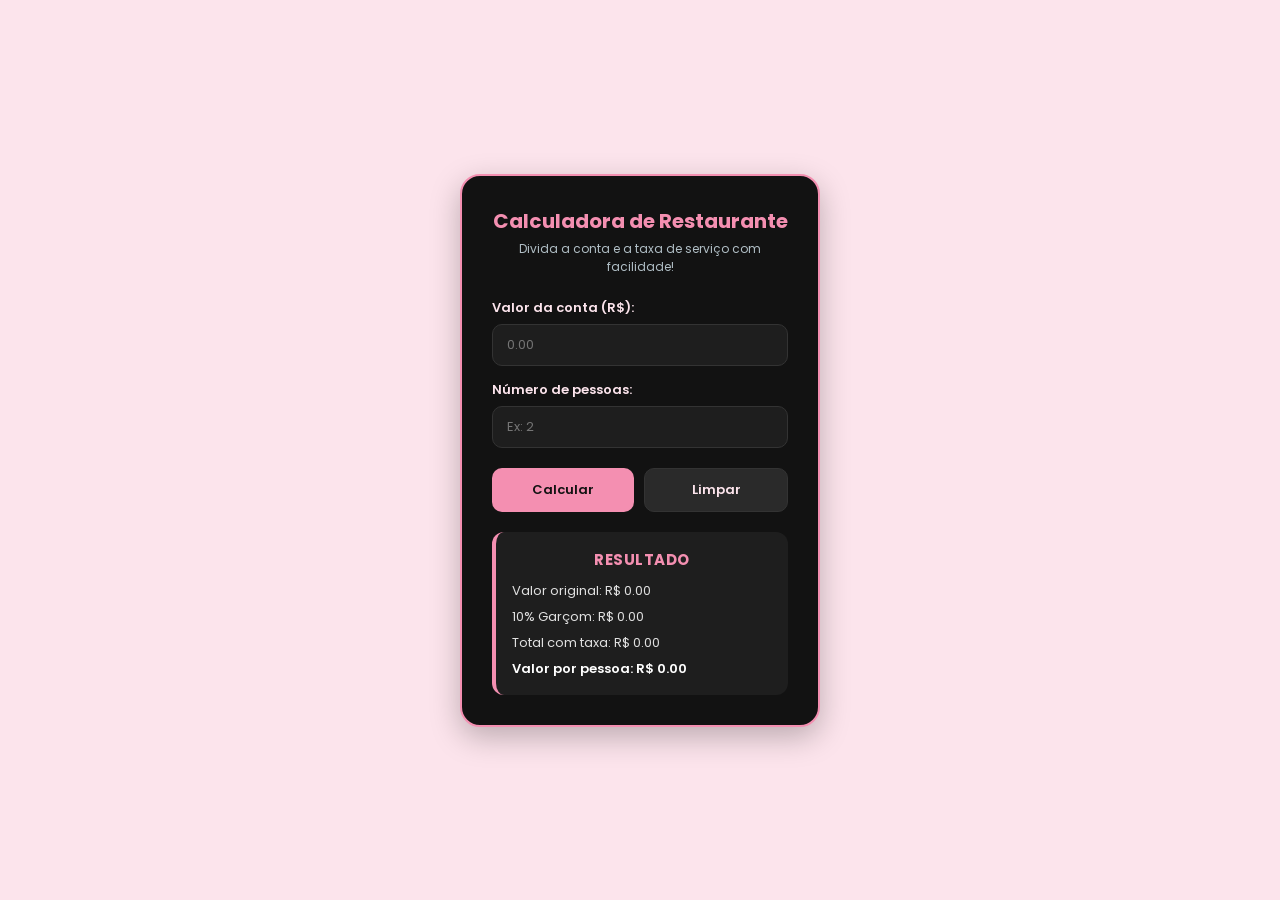
<file: calc_restaurante.html>
<!DOCTYPE html>
<html lang="pt-br">

<head>
    <meta charset="UTF-8">
    <meta name="viewport" content="width=device-width, initial-scale=1.0">
    <title>Calculadora de Restaurante</title>
    <link href="https://fonts.googleapis.com/css2?family=Poppins:wght@400;600;700&display=swap" rel="stylesheet">

    <style>
        * {
            margin: 0;
            padding: 0;
            box-sizing: border-box;
            font-family: 'Poppins', sans-serif;
        }

        body {
            background-color: #fce4ec; /* Rosa Bebê Suave */
            min-height: 100vh;
            display: flex;
            justify-content: center;
            align-items: center;
            padding: 20px;
        }

        .container {
            background-color: #121212; /* Preto */
            width: 100%;
            max-width: 360px;
            padding: 30px;
            border-radius: 20px;
            box-shadow: 0 10px 30px rgba(0, 0, 0, 0.25);
            border: 2px solid #f48fb1;
        }

        h1 {
            color: #f48fb1; /* Rosa Bebê */
            text-align: center;
            font-size: 20px;
            font-weight: 700;
            margin-bottom: 4px;
        }

        .subtitulo {
            color: #b0bec5;
            text-align: center;
            font-size: 12px;
            margin-bottom: 22px;
        }

        form {
            display: flex;
            flex-direction: column;
        }

        label {
            color: #fce4ec;
            font-weight: 600;
            font-size: 13px;
            margin-bottom: 6px;
        }

        input {
            padding: 10px 14px;
            margin-bottom: 14px;
            border: 1.5px solid #333333;
            border-radius: 10px;
            background-color: #1e1e1e;
            color: #ffffff;
            font-size: 13px;
            transition: all 0.3s ease;
        }

        input:focus {
            outline: none;
            border-color: #f48fb1;
            box-shadow: 0 0 8px rgba(244, 143, 177, 0.4);
        }

        .btn-group {
            display: flex;
            gap: 10px;
            margin-top: 6px;
        }

        button {
            flex: 1;
            padding: 11px;
            border: none;
            border-radius: 10px;
            font-size: 13px;
            font-weight: 600;
            cursor: pointer;
            transition: all 0.3s ease;
        }

        button[type="submit"] {
            background-color: #f48fb1;
            color: #121212;
        }

        button[type="submit"]:hover {
            background-color: #ff80ab;
            transform: translateY(-2px);
            box-shadow: 0 4px 12px rgba(255, 128, 171, 0.3);
        }

        .limpar {
            background-color: #2a2a2a;
            color: #fce4ec;
            border: 1px solid #333333;
        }

        .limpar:hover {
            background-color: #383838;
            color: #ffffff;
        }

        .resultado {
            background-color: #1e1e1e;
            padding: 16px;
            margin-top: 20px;
            border-radius: 12px;
            border-left: 4px solid #f48fb1;
        }

        .resultado h3 {
            color: #f48fb1;
            margin-bottom: 10px;
            text-align: center;
            font-size: 15px;
            text-transform: uppercase;
            letter-spacing: 0.5px;
        }

        .resultado p {
            color: #e0e0e0;
            font-size: 13px;
            margin-bottom: 6px;
        }

        .resultado p:last-child {
            margin-bottom: 0;
            font-weight: 600;
            color: #ffffff;
        }
    </style>
</head>

<body>

    <div class="container">

        <h1>Calculadora de Restaurante</h1>

        <p class="subtitulo">Divida a conta e a taxa de serviço com facilidade!</p>

        <form onsubmit="calc_restaurante(event)">

            <label for="valor">Valor da conta (R$):</label>
            <input type="number" id="valor" step="0.01" placeholder="0.00" required>

            <label for="pessoas">Número de pessoas:</label>
            <input type="number" id="pessoas" step="1" min="1" placeholder="Ex: 2" required>

            <div class="btn-group">
                <button type="submit">Calcular</button>
                <button type="reset" class="limpar">Limpar</button>
            </div>

        </form>

        <div class="resultado">
            <h3>Resultado</h3>
            <p id="resultado1">Valor original: R$ 0.00</p>
            <p id="resultado2">10% Garçom: R$ 0.00</p>
            <p id="resultado3">Total com taxa: R$ 0.00</p>
            <p id="resultado4">Valor por pessoa: R$ 0.00</p>
        </div>

    </div>

    <script>
        function calc_restaurante(event) {
            event.preventDefault();

            let valor = Number(document.getElementById("valor").value);
            let pessoas = Number(document.getElementById("pessoas").value);

            let percentual = valor * 0.10;
            let valor_atual = valor + percentual;
            let conta = valor_atual / pessoas;

            document.getElementById("resultado1").innerHTML = '<b>Valor original:</b> R$ ' + valor.toFixed(2);
            document.getElementById("resultado2").textContent = '10% Garçom: R$ ' + percentual.toFixed(2);
            document.getElementById("resultado3").textContent = 'Total com taxa: R$ ' + valor_atual.toFixed(2);
            document.getElementById("resultado4").textContent = 'Valor por pessoa: R$ ' + conta.toFixed(2);
        }
    </script>

</body>

</html>
</file>
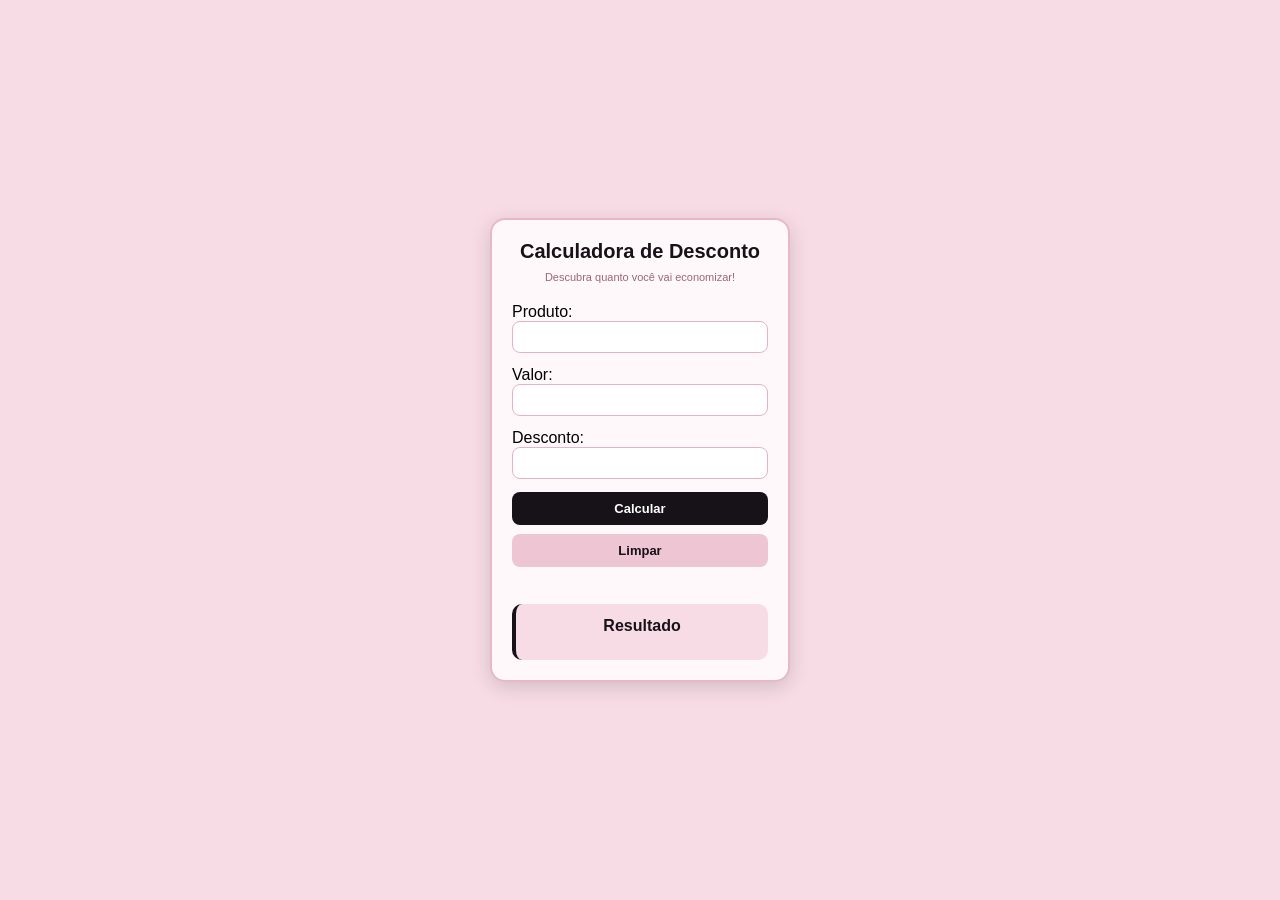
<file: html/Desconto_calc.html>
<!DOCTYPE html>
<html lang="pt-br">

<head>
    <meta charset="UTF-8">
    <meta name="viewport" content="width=device-width, initial-scale=1.0">
    <title>Calculador de Desconto</title>
    
    <style>
        * {
            margin: 0;
            padding: 0;
            box-sizing: border-box;
        }

        body {
            background-color: #f7dce5;
            font-family: Arial, sans-serif;
            min-height: 100vh;
            display: flex;
            justify-content: center;
            align-items: center;
            padding: 15px;
        }

        .container {
            background-color: #fff8fa;
            width: 300px;
            padding: 20px;
            border-radius: 15px;
            box-shadow: 0 5px 20px rgba(0,0,0,0.15);
            border: 2px solid #eab7c9;
        }

        h1 {
            color: #171217;
            text-align: center;
            font-size: 20px;
            margin-bottom: 8px;
        }

        .subtitulo {
            color: #9b667c;
            text-align: center;
            font-size: 11px;
            margin-bottom: 20px;
        }

        form {
            display: flex;
            flex-direction: column;
        }

        label {
            color: #171217;
            font-weight: bold;
            font-size: 13px;
            margin-bottom: 6px;
        }

        input {
            padding: 8px;
            margin-bottom: 13px;
            border: 1px solid #e5b3c5;
            border-radius: 8px;
            background-color: white;
            font-size: 12px;
        }

        input:focus {
            outline: 2px solid #d98eaa;
        }

        button {
            padding: 9px;
            border: none;
            border-radius: 8px;
            background-color: #171217;
            color: white;
            font-size: 13px;
            font-weight: bold;
            cursor: pointer;
            margin-bottom: 9px;
        }

        button:hover {
            background-color: #d98eaa;
            color: #171217;
        }

        .limpar {
            background-color: #edc5d3;
            color: #171217;
        }

        .limpar:hover {
            background-color: #171217;
            color: white;
        }

        .resultado {
            background-color: #f7dce5;
            padding: 13px;
            margin-top: 10px;
            border-radius: 10px;
            border-left: 4px solid #171217;
        }

        .resultado h3 {
            color: #171217;
            margin-bottom: 12px;
            text-align: center;
            font-size: 16px;
        }

        .resultado p {
            color: #33242c;
            font-size: 12px;
            margin-bottom: 8px;
            font-weight: 500;
        }
    </style>

</head>

<body>

    <div class="container">

        <h1>Calculadora de Desconto</h1>

        <p class="subtitulo">
            Descubra quanto você vai economizar!
        </p>

        <form onsubmit="calcular(event)">

            Produto:
            <input type="text" id="produto" required>

            Valor:
            <input type="number" id="valor" step="0.01" required>

            Desconto:
            <input type="number" step="5" id="desconto" required>

            <button type="submit">Calcular</button>

            <button type="reset" class="limpar">Limpar</button>

        </form>

        <br>

        <div class="resultado">

            <h3>Resultado</h3>

            <p id="resultado1"></p>
            <p id="resultado2"></p>
            <p id="resultado3"></p>
            <p id="resultado4"></p>

        </div>

    </div>

    <script>
        function calcular(event) {

            event.preventDefault();

            let produto = document.getElementById("produto").value;
            let valor = Number(document.getElementById("valor").value);
            let desconto = Number(document.getElementById("desconto").value);

            let valor_desconto = valor * (desconto / 100);
            let valor_final = valor - valor_desconto;

            document.getElementById("resultado1").innerHTML =
                '<b>Produto:</b> ' + produto;

            document.getElementById("resultado2").textContent =
                'Valor: R$ ' + valor.toFixed(2);

            document.getElementById("resultado3").textContent =
                'Desconto: R$ ' + valor_desconto.toFixed(2);

            document.getElementById("resultado4").textContent =
                'Valor Final: R$ ' + valor_final.toFixed(2);

        }
    </script>

</body>
</html>
</file>
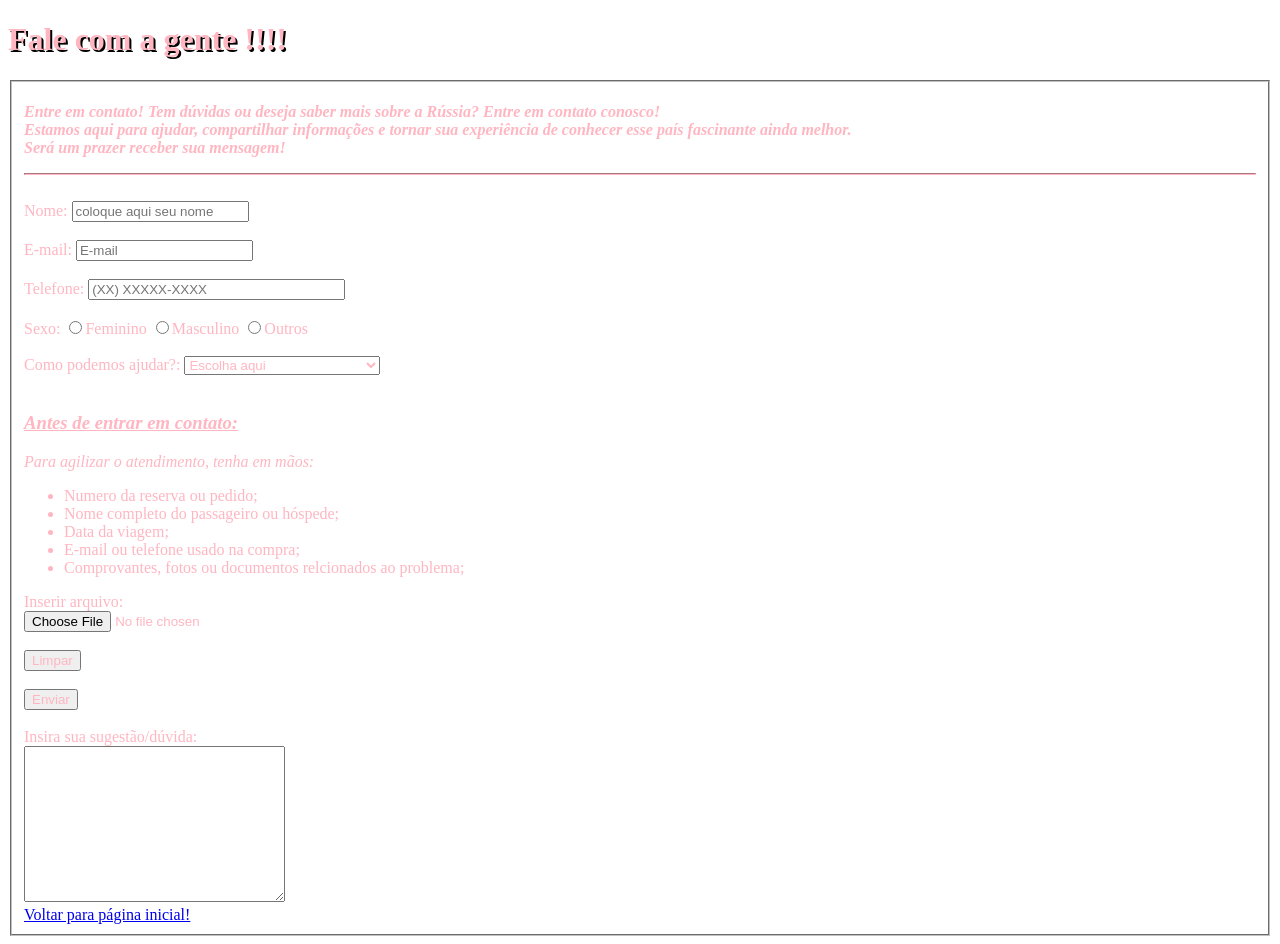
<file: html/Form.html>
<!DOCTYPE html>
 <html lang="pt-br">
 <head>
    <meta charset="UTF-8">
    <meta name="viewport" content="width=device-width, initial-scale=1.0">
    <title>Fale com a gente !!!!</title>
    <link rel="icon" href="https://img.icons8.com/?size=100&id=46551&format=png&color=000000">
 </head>
 <body style="color: lightpink;">
        <h1 style="text-shadow: 2px 2px black;">Fale com a gente !!!!</h1>
        <fieldset>
        <form>
            <p><i><b> Entre em contato!

Tem dúvidas ou deseja saber mais sobre a Rússia? Entre em contato conosco!
<br> Estamos aqui para ajudar, compartilhar informações e tornar sua experiência de conhecer esse país fascinante ainda melhor.
<br> Será um prazer receber sua mensagem!</b></i></p>
<hr style="border-color: lightpink;">
<br>
            Nome: <input style="color: lightpink;" type="text" placeholder="coloque aqui seu nome"><br>
            <br>
            E-mail: <input style="color: lightpink;""email" placeholder="E-mail" required><br>
            <br>
            Telefone: <input style="color: lightpink;" type="tel" placeholder="(XX) XXXXX-XXXX" size="30"><br>
            <br>
            Sexo: <input style="color: lightpink;" type="radio" name="Sexo" >Feminino
                    <input type="radio" name="Sexo" >Masculino
                    <input type="radio" name="Sexo" >Outros <br>
            <br>
            Como podemos ajudar?: <select style="color: lightpink;" name="" id="">
                <option value="">Escolha aqui</option>
                <option value="">Problema na reserva</option>
                <option value="">Cancelamento de viagem</option>
                <option value="">Problemas com pagamento</option>
                <option value="">Informações Turisticas</option>
                <option value="">Problemas com hospedagem</option>
                <option value="">Outros problemas</option>
            </select><br>
            <br>
            <h3><ins><i>Antes de entrar em contato:</i></ins></h3>
            <p><i>Para agilizar o atendimento, tenha em mãos:</i></p>
            <ul>
                <li>Numero da reserva ou pedido;</li>
                <li>Nome completo do passageiro ou hóspede;</li>
                <li>Data da viagem;</li>
                <li>E-mail ou telefone usado na compra;</li>
                <li>Comprovantes, fotos ou documentos relcionados ao problema;</li>
            </ul>
           Inserir arquivo:
            <br> <input style="color: lightpink;" type="file"> <br>
            <br>
            <input style="color: lightpink;" type="reset" value="Limpar"><br>
            <br>
            <input style="color: lightpink;" type="submit" value="Enviar" onclick="alert('Enviado com sucesso !!!')"><br>
            <br>
    Insira sua sugestão/dúvida: <br>
            <textarea name="" id="duvida " rows="10" cols="30"></textarea><br>
            <a href="../html/turismo.html">Voltar para página inicial!</a>
        </form>
    </fieldset>
 </body>
 </html>
</file>
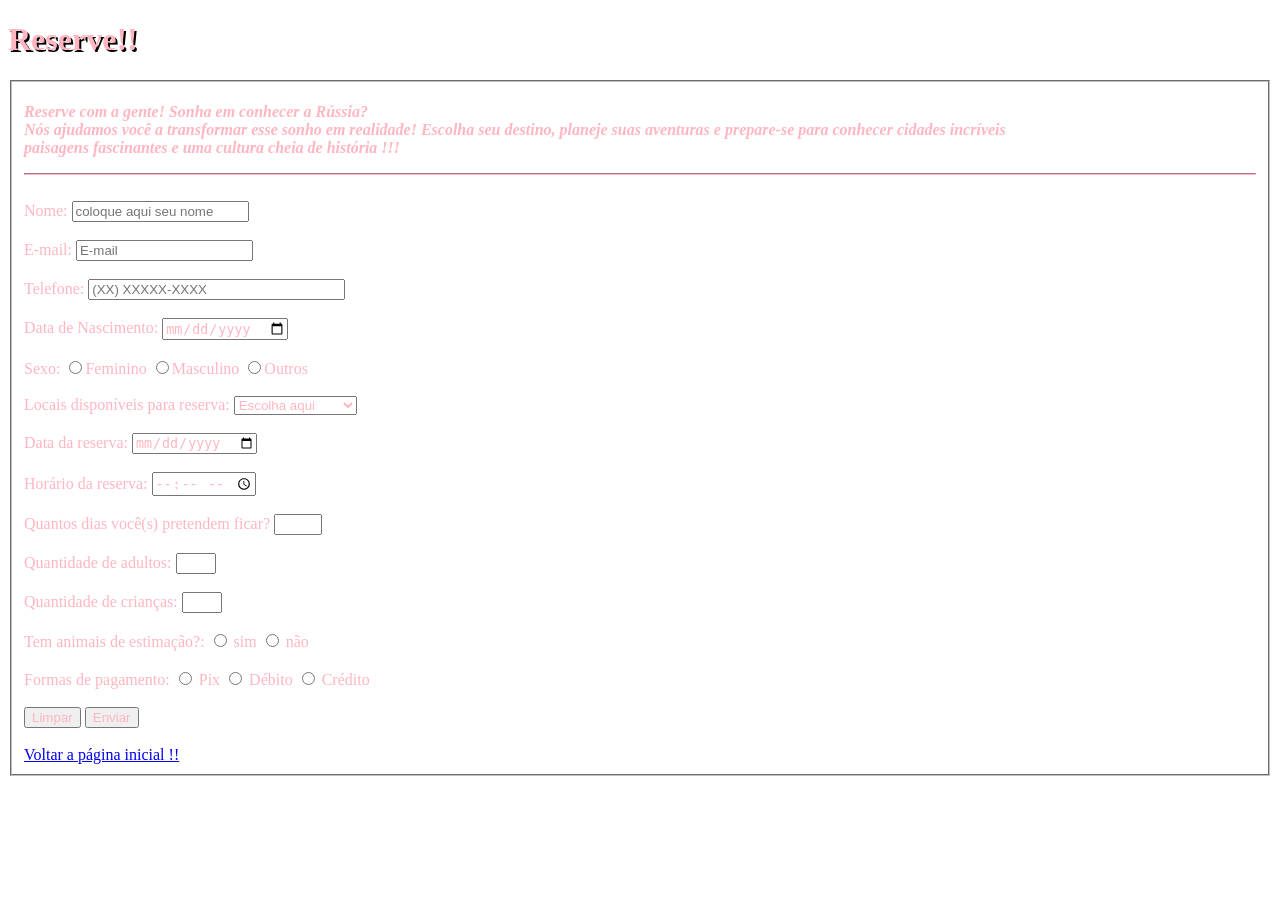
<file: html/Reserva.html>
<!DOCTYPE html>
 <html lang="pt-br">
 <head>
    <meta charset="UTF-8">
    <meta name="viewport" content="width=device-width, initial-scale=1.0">
    <title>Reserve!!</title>
    <link rel="icon" href="https://img.icons8.com/?size=100&id=46551&format=png&color=000000">
 </head>
 <body style="color: lightpink;">
        <h1 style="text-shadow: 2px 2px black;">Reserve!!</h1>
        <fieldset>
        <form>
            <p><i><b>Reserve com a gente!
Sonha em conhecer a Rússia?
<br> Nós ajudamos você a transformar esse sonho em realidade! Escolha seu destino, planeje suas aventuras e prepare-se para conhecer cidades incríveis
<br> paisagens fascinantes e uma cultura cheia de história !!!</i></b></p>
<hr style="border-color: lightpink;">
<br>
            Nome: <input style="color: lightpink;" type="text" placeholder ="coloque aqui seu nome"><br>
            <br>
            E-mail: <input style="color: lightpink;""email" placeholder="E-mail" required><br>
            <br>
            Telefone: <input style="color: lightpink;" type="tel" placeholder="(XX) XXXXX-XXXX" size="30"><br>
            <br>
            Data de Nascimento: <input style="color: lightpink;" type="date"><br>
            <br>
            Sexo: <input style="color: lightpink;" type="radio" name="Sexo" >Feminino
                    <input type="radio" name="Sexo" >Masculino
                    <input type="radio" name="Sexo" >Outros <br>
            <br>
            Locais disponíveis para reserva: <select style="color: lightpink;" name="" id="">
                <option value="">Escolha aqui</option>
                <option value="">Moscou</option>
                <option value="">São Petersburgo</option>
                <option value="">Kazan</option>
                <option value="">Sóchi</option>
            </select><br>
            <br>
            Data da reserva: <input style="color: lightpink;" type="date"><br>
            <br>
            Horário da reserva: <input style="color: lightpink;" type="time"><br>
            <br>
            Quantos dias você(s) pretendem ficar? <input style="color: lightpink;" type="number" min="2" max="15"><br>
            <br>
            Quantidade de adultos: <input style="color: lightpink;" type="number" min="1" max="5""><br>
            <br>
            Quantidade de crianças: <input style="color: lightpink;" type="number" min="1" max="5"><br>
            <br>
            Tem animais de estimação?: <input style="color: lightpink;" type="radio" name="Tem animais de estimação?"> sim
                                        <input style="color: lightpink;" type="radio" name="Tem animais de estimação?"> não <br>
            <br>
            Formas de pagamento: <input style="color: lightpink;" type="radio" name="Formas de pagamento"> Pix
                                  <input style="color: lightpink;" type="radio" name="Formas de pagamento"> Débito  
                                  <input style="color: lightpink;" type="radio" name="Formas de pagamento"> Crédito <br>
                                  <br>
            <input style="color: lightpink;" type="reset" value="Limpar">
            <input style="color: lightpink;" type="submit" value="Enviar" onclick="alert('Enviado com sucesso !!!')"><br>
            <br>
            <a href="../html/turismo.html">Voltar a página inicial !!</a> 
        </form>
    </fieldset>
 </body>
 </html>
</file>
